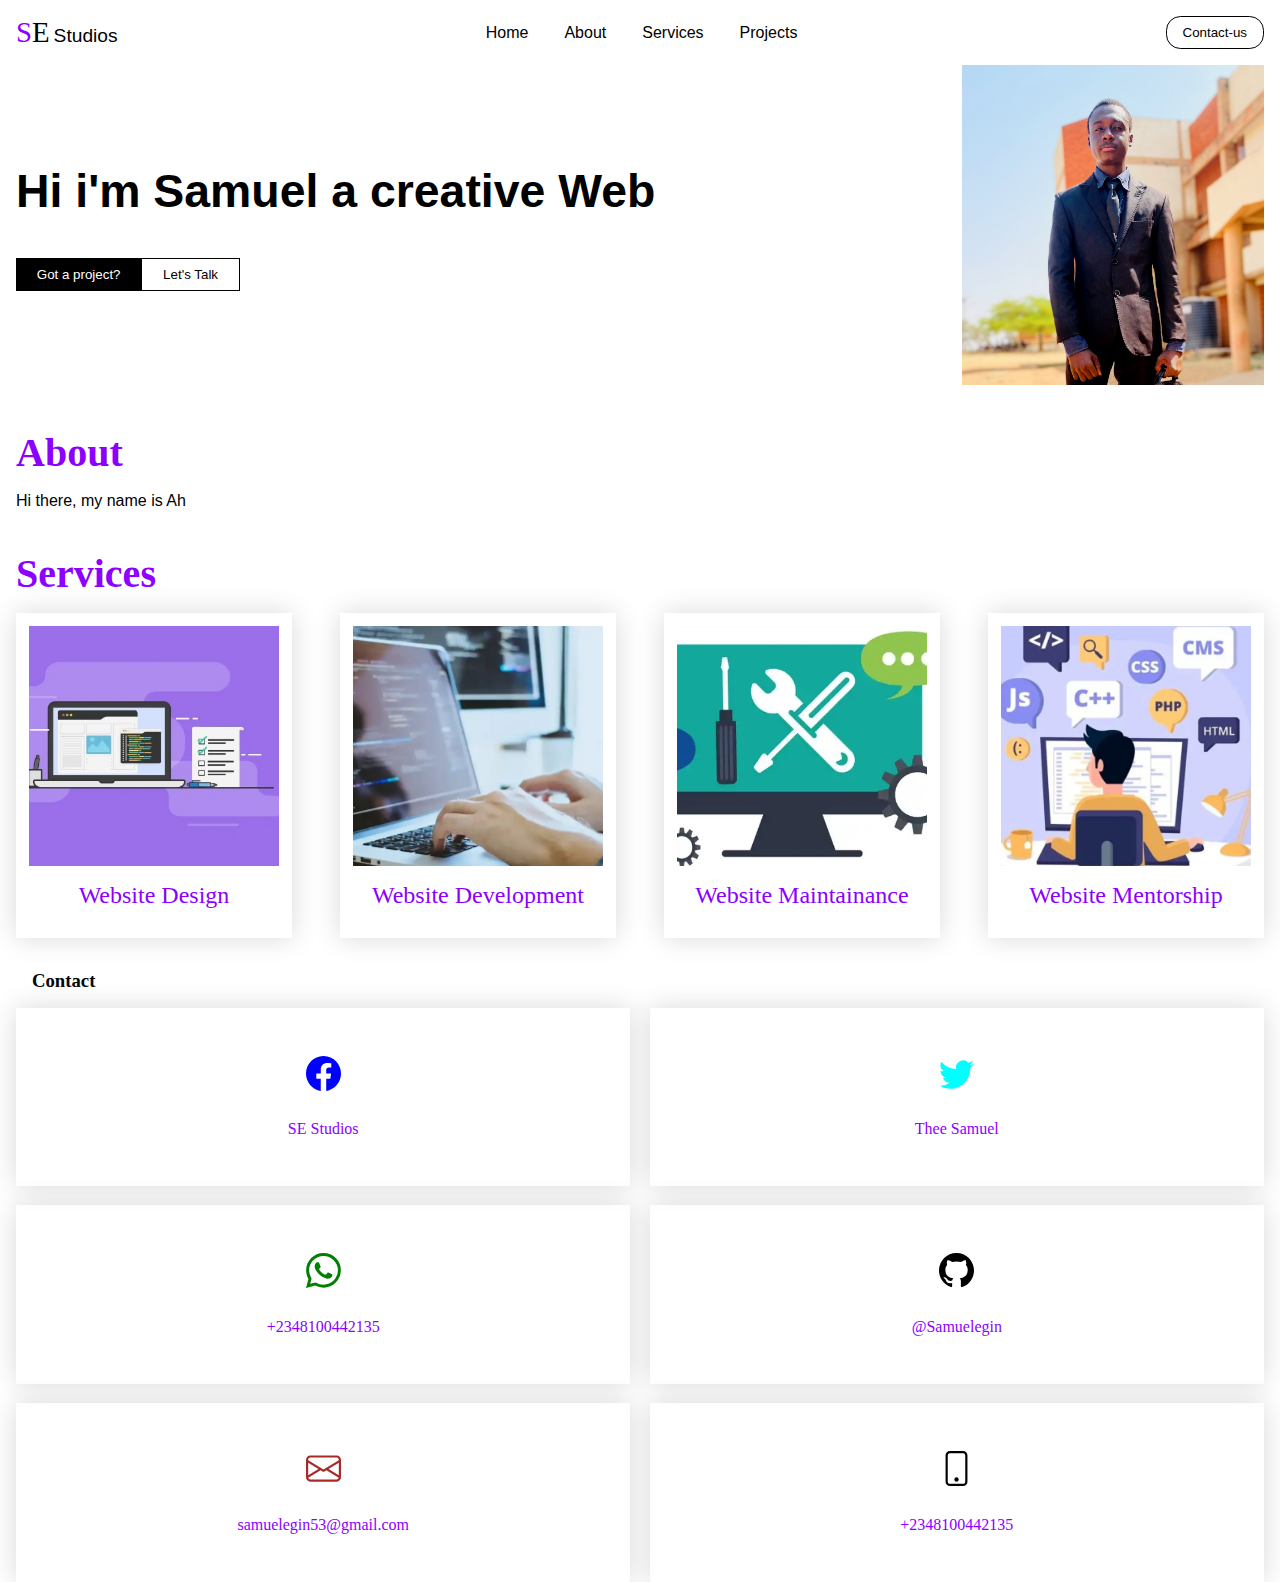
<file: index.html>
<!DOCTYPE html>
<html lang="en">
<head>
    <meta charset="UTF-8">
    <meta http-equiv="X-UA-Compatible" content="IE=edge">
    <meta name="viewport" content="width=device-width, initial-scale=1.0">
    <title>Portfolio</title>
    <link rel="stylesheet" href="./Assets/Styles/style.css">
</head>
<body>
    <nav>
        <div class="logo">
            <span class="lo-sp">S</span><span class="l-sp">E</span> <small>Studios</small>
        </div>
        <div class="nav-links">
            <a href="">Home</a>
            <a href="#about">About</a>
            <a href="#services">Services</a>
            <a href="#projects">Projects</a>
        </div>
        <div class="contact">
            <button class="contact-us" id="">
                <a href="#contact">Contact-us</a>
             </button>
        </div>
    </nav>

    <main>
        <div class="info">
            <div class="write">
                <p>Hi i'm Samuel a creative <span id="f-output"></span></p>
                <div class="cont">
                    <button class="gotAProject">Got a project?</button>
                    <button class="letsTalk"><a href="./Assets/Pages/talk.html">Let's Talk</a></button>
                </div>
            </div>
            <div class="profile-img">
                <img src="./Assets/images/image_1677594884079.jpg" alt="">
            </div>
        </div>

        <div class="about">
            <h3 id="about">About</h3>
            <p id="output"></p>
        </div>

        <div class="services">
            <h3 id="services">Services</h3>
            <div class="card-cont">
                <div class="card">
                    <div class="img-div">
                        <img src="./Assets/images/design.jpg" alt="" srcset="">
                    </div>
                    <p>Website Design</p>
                </div>
    
                <div class="card">
                    <div class="img-div">
                        <img src="./Assets/images/development.png" alt="" srcset="">
                    </div>
                    <p>Website Development</p>
                </div>
    
                <div class="card">
                    <div class="img-div">
                        <img src="./Assets/images/maintainance.png" alt="" srcset="">
                    </div>
                    <p>Website Maintainance</p>
                </div>
                
                <div class="card">
                    <div class="img-div">
                     <img src="./Assets/images/mentorship.png" alt="" srcset="">
                    </div>
                    <p>Website Mentorship</p>
                </div>
            </div>
        </div>
        
        <div>
           <h3 id="contact">Contact</h3>
           <div class="socials">
            <div class="facebook">
               <a href="https://www.facebook.com/profile.php?id=100091893323487">
                 <svg xmlns="http://www.w3.org/2000/svg" width="35" height="35" fill="blue" class="bi bi-facebook" viewBox="0 0 16 16"><path d="M16 8.049c0-4.446-3.582-8.05-8-8.05C3.58 0-.002 3.603-.002 8.05c0 4.017 2.926 7.347 6.75 7.951v-5.625h-2.03V8.05H6.75V6.275c0-2.017 1.195-3.131 3.022-3.131.876 0 1.791.157 1.791.157v1.98h-1.009c-.993 0-1.303.621-1.303 1.258v1.51h2.218l-.354 2.326H9.25V16c3.824-.604 6.75-3.934 6.75-7.951z"/></svg>
               </a>
               <p>SE Studios</p>
            </div>
            
            <div class="twitter">
              <a href="https://twitter.com/thee_samuel?t=xxIwehzBEqz1Opi0S6JO7w&s=09">
                  <svg xmlns="http://www.w3.org/2000/svg" width="35" height="35" fill="aqua" class="bi bi-twitter" viewBox="0 0 16 16"><path d="M5.026 15c6.038 0 9.341-5.003 9.341-9.334 0-.14 0-.282-.006-.422A6.685 6.685 0 0 0 16 3.542a6.658 6.658 0 0 1-1.889.518 3.301 3.301 0 0 0 1.447-1.817 6.533 6.533 0 0 1-2.087.793A3.286 3.286 0 0 0 7.875 6.03a9.325 9.325 0 0 1-6.767-3.429 3.289 3.289 0 0 0 1.018 4.382A3.323 3.323 0 0 1 .64 6.575v.045a3.288 3.288 0 0 0 2.632 3.218 3.203 3.203 0 0 1-.865.115 3.23 3.23 0 0 1-.614-.057 3.283 3.283 0 0 0 3.067 2.277A6.588 6.588 0 0 1 .78 13.58a6.32 6.32 0 0 1-.78-.045A9.344 9.344 0 0 0 5.026 15z"/></svg>
              </a>
              <p>Thee Samuel</p>
            </div>
            
            <div class="whatsapp">
              <a href="https://wa.me/+2348100442135">
                <svg xmlns="http://www.w3.org/2000/svg" width="35" height="35" fill="green" class="bi bi-whatsapp" viewBox="0 0 16 16"><path d="M13.601 2.326A7.854 7.854 0 0 0 7.994 0C3.627 0 .068 3.558.064 7.926c0 1.399.366 2.76 1.057 3.965L0 16l4.204-1.102a7.933 7.933 0 0 0 3.79.965h.004c4.368 0 7.926-3.558 7.93-7.93A7.898 7.898 0 0 0 13.6 2.326zM7.994 14.521a6.573 6.573 0 0 1-3.356-.92l-.24-.144-2.494.654.666-2.433-.156-.251a6.56 6.56 0 0 1-1.007-3.505c0-3.626 2.957-6.584 6.591-6.584a6.56 6.56 0 0 1 4.66 1.931 6.557 6.557 0 0 1 1.928 4.66c-.004 3.639-2.961 6.592-6.592 6.592zm3.615-4.934c-.197-.099-1.17-.578-1.353-.646-.182-.065-.315-.099-.445.099-.133.197-.513.646-.627.775-.114.133-.232.148-.43.05-.197-.1-.836-.308-1.592-.985-.59-.525-.985-1.175-1.103-1.372-.114-.198-.011-.304.088-.403.087-.088.197-.232.296-.346.1-.114.133-.198.198-.33.065-.134.034-.248-.015-.347-.05-.099-.445-1.076-.612-1.47-.16-.389-.323-.335-.445-.34-.114-.007-.247-.007-.38-.007a.729.729 0 0 0-.529.247c-.182.198-.691.677-.691 1.654 0 .977.71 1.916.81 2.049.098.133 1.394 2.132 3.383 2.992.47.205.84.326 1.129.418.475.152.904.129 1.246.08.38-.058 1.171-.48 1.338-.943.164-.464.164-.86.114-.943-.049-.084-.182-.133-.38-.232z"/></svg>
              </a>
              <p>+2348100442135</p>
            </div>
            
            <div class="github">
              <a href="#"><svg xmlns="http://www.w3.org/2000/svg" width="35" height="35" fill="black" class="bi bi-github" viewBox="0 0 16 16"><path d="M8 0C3.58 0 0 3.58 0 8c0 3.54 2.29 6.53 5.47 7.59.4.07.55-.17.55-.38 0-.19-.01-.82-.01-1.49-2.01.37-2.53-.49-2.69-.94-.09-.23-.48-.94-.82-1.13-.28-.15-.68-.52-.01-.53.63-.01 1.08.58 1.23.82.72 1.21 1.87.87 2.33.66.07-.52.28-.87.51-1.07-1.78-.2-3.64-.89-3.64-3.95 0-.87.31-1.59.82-2.15-.08-.2-.36-1.02.08-2.12 0 0 .67-.21 2.2.82.64-.18 1.32-.27 2-.27.68 0 1.36.09 2 .27 1.53-1.04 2.2-.82 2.2-.82.44 1.1.16 1.92.08 2.12.51.56.82 1.27.82 2.15 0 3.07-1.87 3.75-3.65 3.95.29.25.54.73.54 1.48 0 1.07-.01 1.93-.01 2.2 0 .21.15.46.55.38A8.012 8.012 0 0 0 16 8c0-4.42-3.58-8-8-8z"/></svg>
              </a>
              <p>@Samuelegin</p>
            </div>
           
           <div class="email">
             <a href="mailto:samuelegin53@gmail.com?subject = Feedback&body = Message">
               <svg xmlns="http://www.w3.org/2000/svg" width="35" height="35" fill="brown" class="bi bi-envelope" viewBox="0 0 16 16"><path d="M0 4a2 2 0 0 1 2-2h12a2 2 0 0 1 2 2v8a2 2 0 0 1-2 2H2a2 2 0 0 1-2-2V4Zm2-1a1 1 0 0 0-1 1v.217l7 4.2 7-4.2V4a1 1 0 0 0-1-1H2Zm13 2.383-4.708 2.825L15 11.105V5.383Zm-.034 6.876-5.64-3.471L8 9.583l-1.326-.795-5.64 3.47A1 1 0 0 0 2 13h12a1 1 0 0 0 .966-.741ZM1 11.105l4.708-2.897L1 5.383v5.722Z"/></svg>
             </a>
             <p>samuelegin53@gmail.com</p>
           </div>
           
           <div class="phone">
             <a href="tel:+2348100442135"><svg xmlns="http://www.w3.org/2000/svg" width="35" height="35" fill="black" class="bi bi-phone" viewBox="0 0 16 16"><path d="M11 1a1 1 0 0 1 1 1v12a1 1 0 0 1-1 1H5a1 1 0 0 1-1-1V2a1 1 0 0 1 1-1h6zM5 0a2 2 0 0 0-2 2v12a2 2 0 0 0 2 2h6a2 2 0 0 0 2-2V2a2 2 0 0 0-2-2H5z"/><path d="M8 14a1 1 0 1 0 0-2 1 1 0 0 0 0 2z"/></svg>
             </a>
             <p>+2348100442135</p>
           </div>
        </div>
        
    </main>

    <script src="./Assets/script/script.js"></script>
</body>
</html>
</file>
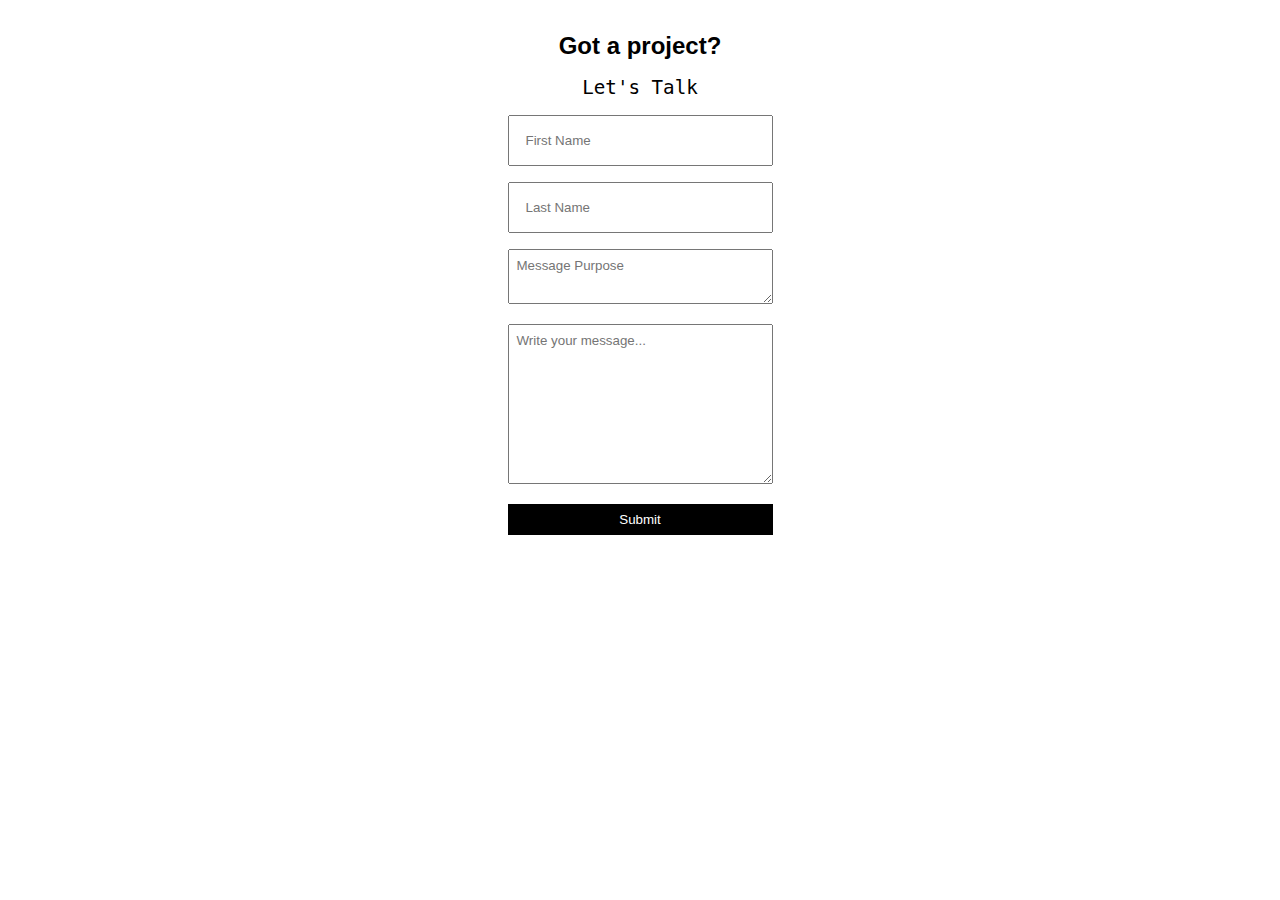
<file: Assets/Pages/talk.html>
<!DOCTYPE html>
<html lang="en">
<head>
    <meta charset="UTF-8">
    <meta http-equiv="X-UA-Compatible" content="IE=edge">
    <meta name="viewport" content="width=device-width, initial-scale=1.0">
    <title> Lets Talk</title>
    <link rel="stylesheet" href="../Styles/talk.css">
</head>
<body>
    <div class="container">

        <h2>Got a project?</h2>
        <p>Let's Talk</p>

        <form action="" method="post">
            <div class="div-one">
                <div class="first-name">
                    <input type="text" name="" id="" placeholder="First Name">
                </div>
                <div class="last-name">
                    <input type="text" name="" id="" placeholder="Last Name">
                </div>
            </div>
            <div class="topic">
                <textarea name="" id="" cols="30" rows="3" placeholder="Message Purpose"></textarea>
            </div>
            <div class="message">
                <textarea name="" id="" cols="30" rows="10" placeholder="Write your message..."></textarea>
            </div>
            <div class="submit">
                <button>Submit</button>
            </div>
        </form>
    </div>
</body>
</html>
</file>
<file: Assets/Styles/style.css>
:root{
    --primarycolor: rgb(140, 0, 255);
    --primaryfont: cursive;
    --secondaryfont:  Verdana, Geneva, Tahoma, sans-serif;
    --defaultfont: Arial, Helvetica, sans-serif;
}

*{
    margin: 0;
    padding: 0;
    box-sizing: border-box;
}

nav{
    display: flex;
    justify-content: space-between;
    padding: 1rem;
    align-items: center;
}

.logo small{
    font-family: var(--secondaryfont);
    font-size: 1.2rem;
}

.lo-sp{
    color: rgb(140, 0, 255);
    font-size: 1.8rem;
    font-family: cursive;
}

.l-sp{
    color: black;
    font-size: 1.8rem;
    font-family: cursive;
}

.nav-links a{
    padding: 1rem;
    font-family: var(--secondaryfont);
    text-decoration: none;
    color: black;
}

.nav-links a:hover{
    background-color: black;
    color: white;
    padding: 0.7rem;
    transition: 0.5s ease-in;
}

.contact-us{
    padding: 0.5rem 1rem;
    background: none;
    border: 1px solid black;
    border-radius: 0.9rem;
    outline: none;
}

button a{
    color: black;
    font-family: var(--defaultfont);
    text-decoration: none;
}

.bi-list,
.bi-x{
    display: none;
}

main{
    margin: 0 1rem;
}

.info{
    display: flex;
    justify-content: space-between;
    align-items: center;
    gap: 1rem;
}

.write p{
    font-size: 2.9rem;
    font-weight: 600;
    font-family: var(--defaultfont);
}

.cont{
    display: flex;
    margin-top: 2.5rem;
}

.gotAProject{
    padding: 0.5rem 1.3rem;
    background: black;
    color: white;
    border: none;
    font-family: var(--defaultfont);
    outline: none;
}

.letsTalk{
    padding: 0.5rem 1.3rem;
    background: white;
    color: black;
    border: 1px solid black;
    font-family: var(--defaultfont);
    outline: none;
}

.profile-img img{
    height: 20rem;
}

.about{
    padding-top: 2.5rem;
}

.about h3{
    font-size: 2.5rem;
    font-weight: 600;
    font-family: var(--defaultfont);
    color: var(--primarycolor);
    font-family: var(--primaryfont);
    padding-bottom: 1rem;
}

.about p{
    font-size: 1rem;
    font-family: var(--secondaryfont);
}

.services{
    margin-top: 2.5rem;
    padding-bottom: 1rem;
}

.services h3{
    font-size: 2.5rem;
    font-weight: 600;
    color: var(--primarycolor);
    font-family: var(--primaryfont);
    padding-bottom: 1rem;
}

.services p{
    font-size: 1rem;
    font-family: var(--secondaryfont);
    padding-bottom: 1rem;
    list-style: none;
    padding-top: 1rem;
    text-align: center;
}

.card-cont{
    display: grid;
    grid-template-columns: repeat(4,1fr);
    column-gap: 3rem;
}

.card{
    box-shadow: hsl(0, 0%, 85%) 0 0 1.6rem;
    padding: 0.8rem;
}

.card p{
  font-family: var(--primaryfont);
  color: var(--primarycolor);
  font-size: 1.5rem;
}

.img-div img{
    height: 15rem;
    width: 100%;
    display: flex;
    align-items: center;
    object-fit: cover;
}

.projects{
  padding: 1rem;
}

.projects h3{
  font-size: 2.5rem;
  font-weight: 600;
  color: var(--primarycolor);
  font-family: var(--primaryfont);
  padding-bottom: 1rem;
}

#contact{
  padding: 1rem;
}

#contact h3{
  font-size: 2.5rem;
  font-weight: 600;
  color: var(--primarycolor);
  font-family: var(--primaryfont);
  padding-bottom: 1rem;
}

.socials{
  display: grid;
  grid-template-columns: repeat(1, 1fr);
  row-gap: 0.7rem;
  column-gap: 0.7rem;
  align-items: center;
}

.socials a{
  padding: 1rem;
}

.facebook{
  box-shadow: hsl(0,0%,85%) 0 0 1.6rem;
  padding: 3rem 1rem;
  text-align: center;
}

.facebook p{
  font-family: var(--primaryfont);
  color: var(--primarycolor);
  margin-top: 1.6rem;
}

.whatsapp{
  box-shadow: hsl(0,0%,85%) 0 0 1.6rem;
  padding: 3rem 1rem;
  text-align: center;
}

.whatsapp p{
  font-family: var(--primaryfont);
  color: var(--primarycolor);
  margin-top: 1.6rem;
}

.twitter{
  box-shadow: hsl(0,0%,85%) 0 0 1.6rem;
  padding: 3rem 1rem;
  text-align: center;
}

.twitter p{
  font-family: var(--primaryfont);
  color: var(--primarycolor);
  margin-top: 1.6rem;
}

.github{
  box-shadow: hsl(0,0%,85%) 0 0 1.6rem;
  padding: 3rem 1rem;
  text-align: center;
}

.github p{
  font-family: var(--primaryfont);
  color: var(--primarycolor);
  margin-top: 1.6rem;
}

.email{
  box-shadow: hsl(0,0%,85%) 0 0 1.6rem;
  padding: 3rem 1rem;
  text-align: center;
}

.email p{
  font-family: var(--primaryfont);
  color: var(--primarycolor);
  margin-top: 1.6rem;
}

.phone{
  box-shadow: hsl(0,0%,85%) 0 0 1.6rem;
  padding: 3rem 1rem;
  text-align: center;
}

.phone p{
  font-family: var(--primaryfont);
  color: var(--primarycolor);
  margin-top: 1.6rem;
}

 

@media screen and (max-width:756px){
  .nav-links{
    display: none;
  }
  
  .nav-links a{
    color: white;
    display: block;
  }
  .info{
    display: block;
    margin-top: 1rem;
  }
  
  .profile-img img{
    margin-top: 1.5rem;
    display: flex;
    justify-content: center;
    width: 100%;
    height: 100%;
    object-fit: cover;
  }
  
  .write p{
    inline-size: 21rem;
    font-size: 1.9rem;
  }
  
  .about{
    margin-top: 2rem;
    padding: 2.5rem 0.5;
  }

  #about{
    font-family: var(--defaultfont);
  }

  #services{
    font-family: var(--defaultfont);
  }

  #contact{
    font-family: var(--defaultfont);
    font-size: 2.5rem;
    font-weight: 600;
    color: var(--primarycolor);
    padding-bottom: 1rem;
}

  .about p{
    font-family: var(--secondaryfont);
  }
  
  .card-cont{
    grid-template-columns: repeat(1,1fr);
    row-gap: 1rem;
  }
  
  .card:hover{
    transform: scale(0.9);
  }
  
  .card p{
    font-family: var(--defaultfont);
    color: var(--primarycolor);
    font-size: 1.5rem;
  }

  .facebook p{
    font-family: var(--defaultfont);
  }

  .twitter p{
    font-family: var(--defaultfont);
  }

  .whatsapp p{
    font-family: var(--defaultfont);
  }

  .github p{
    font-family: var(--defaultfont);
  }

  .email p{
    font-family: var(--defaultfont);
  }

  .phone p{
    font-family: var(--defaultfont);
  }
}

@media screen and (min-width:756px) {
  .socials{
    grid-template-columns: repeat(2,1fr);
    row-gap: 1.2rem;
    column-gap: 1.2rem;
  }

}

@media screen and (min-width:1024){
  .write p{
    inline-size: 40rem;
  }
}
</file>
<file: Assets/Styles/talk.css>
*{
    margin: 0;
    padding: 0;
    box-sizing: border-box;
}

.container{
    display: flex;
    flex-direction: column;
    align-items: center;
    padding: 2rem 1rem;
}

.div-one{
    display: block;
}

.first-name{
    margin-bottom: 1rem;
}

.last-name{
    margin-bottom: 1rem;
}

.topic{
    margin-bottom: 1rem;
}

.message{
    margin-bottom: 1rem;
}

input[type=text]{
    padding: 1rem;
    width: 100%;
    font-family: Verdana, Geneva, Tahoma, sans-serif;
    outline-color: black;
}

.topic textarea{
    width: 100%;
    padding: 0.5rem 0rem 0rem 0.5rem;
    font-family: Verdana, Geneva, Tahoma, sans-serif;
    outline-color: black;
}

.message textarea{
    width: 100%;
    padding: 0.5rem 0rem 0rem 0.5rem;
    font-family: Verdana, Geneva, Tahoma, sans-serif;
    outline-color: black;
}

button{
    background-color: black;
    color: white;
    padding: 0.5rem 3rem;
    border: none;
    font-family: Verdana, Geneva, Tahoma, sans-serif;
    width: 100%;
}

button:hover{
    background-color: white;
    color: black;
    border: 1px solid black;
}

.submit{
    text-align: center;
}

h2{
    font-family: Verdana, Geneva, Tahoma, sans-serif;
    margin-bottom: 1rem;
}

p{
    font-family: monospace;
    font-size: 1.2rem;
    margin-bottom: 1rem;
}
</file>
